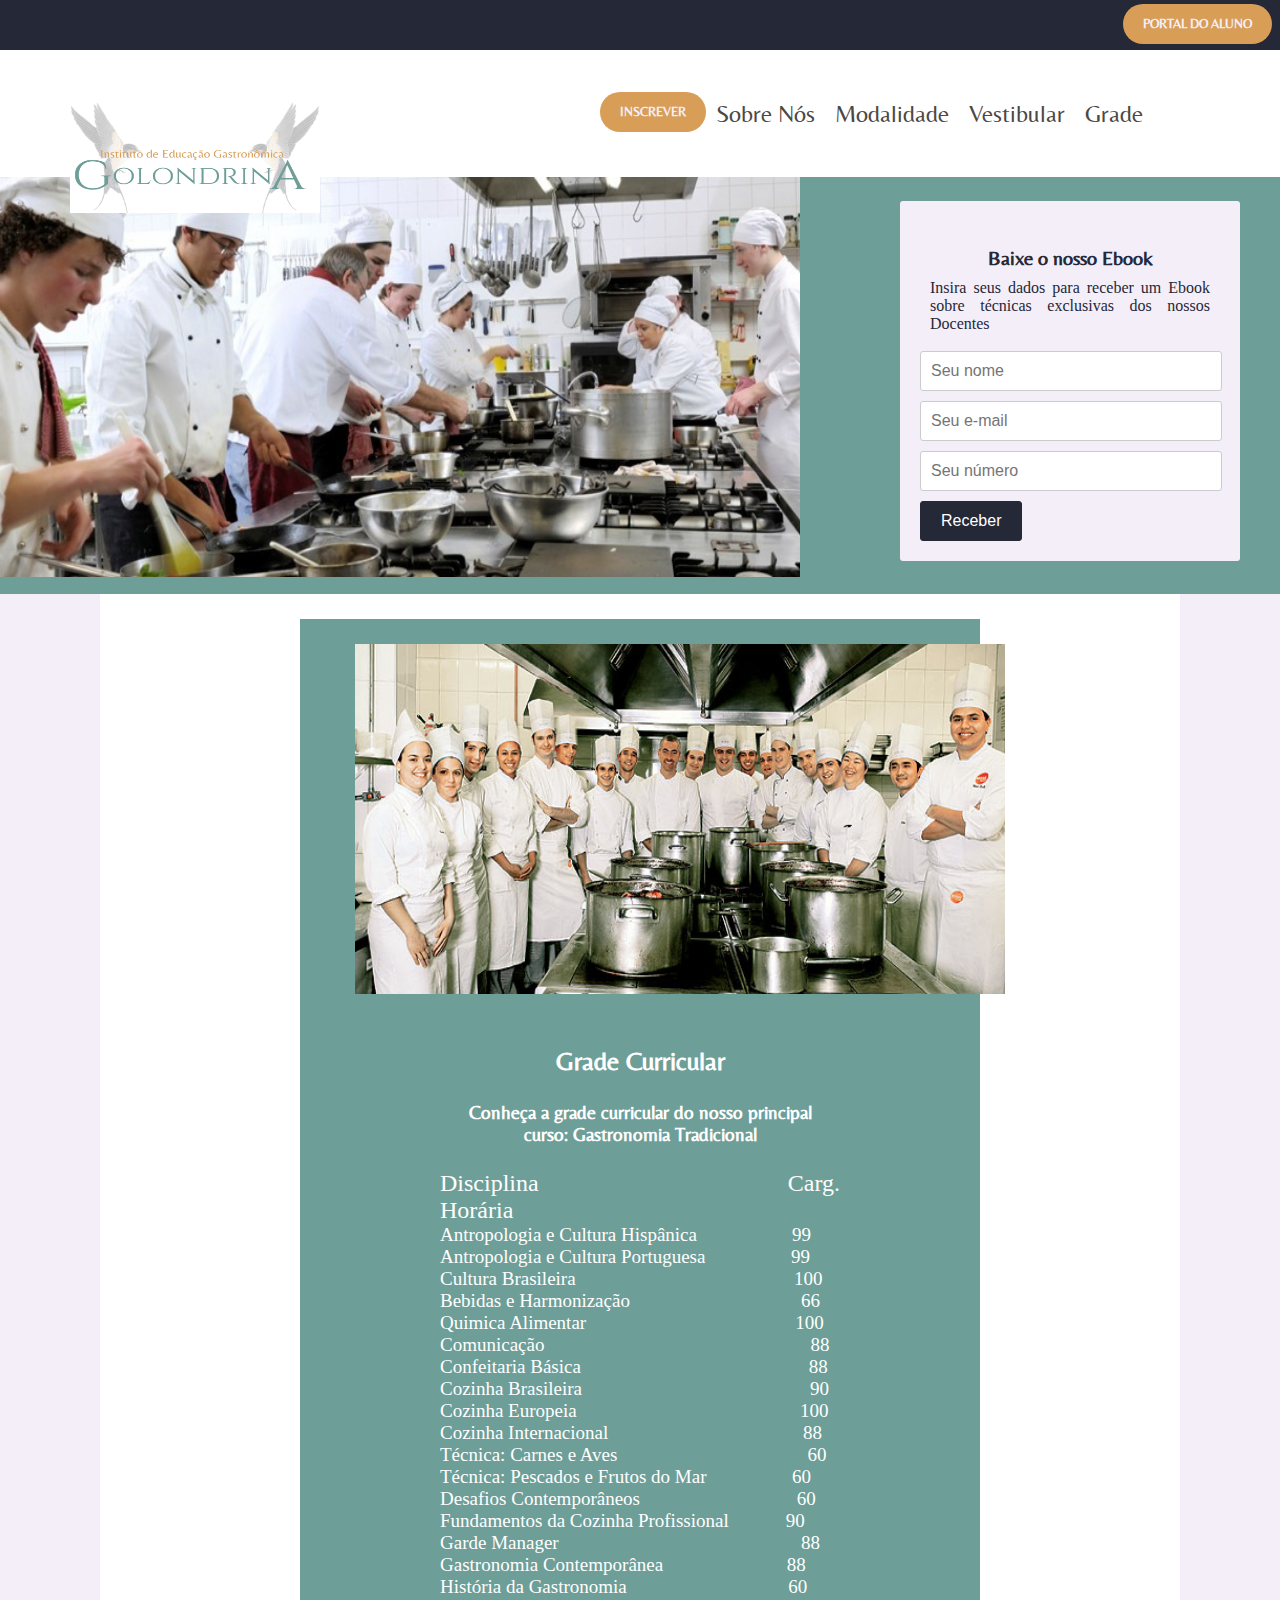
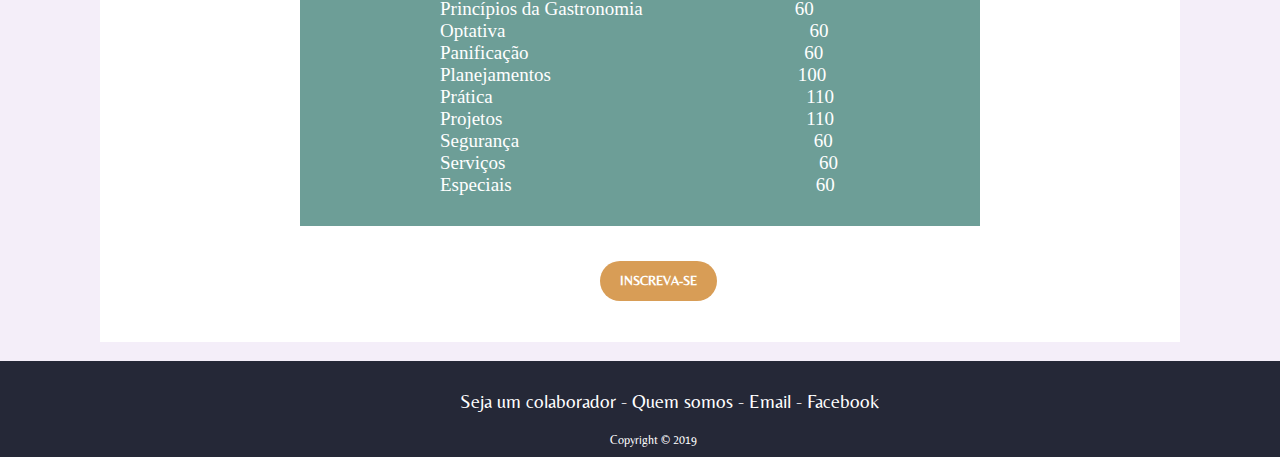
<file: grade.html>
<!DOCTYPE html>
<html>

<head>
    <meta charset="utf-8">
    <title>Instituto Gastronômico de Golondrina</title>
    <link rel="stylesheet" type="text/css" href="assets/css/style.css">
</head>

<body>
    <header>
        <nav class="topo">
            <div id="barra">
                <button class="arredonda">Portal do Aluno</button>
            </div>
        </nav>
    </header>
    <div id="alinha">
        <img class="displayed" src="assets/img/Goondrina.png" width="250px" height="110px">
        <ul id="menu">
            <li id="especial"><button class="arredonda" style="margin-top: 2px;">Inscrever</button></li>
            <li><a href="index.html">Sobre Nós</a></li>
            <li><a href="modalidade.html">Modalidade</a></li>
            <li><a href="vestibular.html">Vestibular</a></li>
            <li><a href="grade.html">Grade</a></li>
        </ul>
    </div>
    <section class="poster">
        <img src="assets/img/cozinha5.jpg" width="800px" height="400px">
        <div id="ebook">
            <h2>Baixe o nosso Ebook</h2>
            <p>Insira seus dados para receber um Ebook sobre técnicas exclusivas dos nossos Docentes</p><br />
            <form name='' action='' method='POST'>
                <input type='text' id='nome' name='nome' value='' placeholder='Seu nome' required /><br />
                <input type='email' id='email' name='email' value='' placeholder='Seu e-mail' required /><br />
                <input type='tel' id='numero' name='numero' value='' placeholder='Seu número' required /><br />
                <input type='submit' name='submit' value='Receber' />
            </form>
        </div>
    </section>
    <section>
        <section id="sobre" class="secao">
            <div id="grade" class="secao">
                <img src="assets/img/cozinha2.jpg" width="650px" height="350px" class="trad"
                    style="margin-left: -270px;">
                <h2>Grade Curricular</h2>
                <h4>Conheça a grade curricular do nosso principal curso: Gastronomia Tradicional</h4>
                <div class="grade-grade">
                    <span class="disc">Disciplina</span>
                    <span>                    </span>
                    <span class="disc">Carg. Horária</span>
                </div>
                <div class="grade-grade">
                    <span>Antropologia e Cultura Hispânica</span>
                    <span>         </span>
                    <span>99</span>
                </div>
                <div class="grade-grade">
                    <span>Antropologia e Cultura Portuguesa</span>
                    <span>        </span>
                    <span>99</span>
                </div>
                <div class="grade-grade">
                    <span>Cultura Brasileira</span>
                    <span>                      </span>
                    <span>100</span>
                </div>
                <div class="grade-grade">
                    <span>Bebidas e Harmonização</span>
                    <span>                 </span>
                    <span>66</span>
                </div>
                <div class="grade-grade">
                    <span>Quimica Alimentar</span>
                    <span>                     </span>
                    <span>100</span>
                </div>
                <div class="grade-grade">
                    <span>Comunicação</span>
                    <span>                           </span>
                    <span>88</span>
                </div>
                <div class="grade-grade">
                    <span>Confeitaria Básica</span>
                    <span>                       </span>
                    <span>88</span>
                </div>
                <div class="grade-grade">
                    <span>Cozinha Brasileira</span>
                    <span>                       </span>
                    <span>90</span>
                </div>
                <div class="grade-grade">
                    <span>Cozinha Europeia</span>
                    <span>                       </span>
                    <span>100</span>
                </div>
                <div class="grade-grade">
                    <span>Cozinha Internacional</span>
                    <span>                    </span>
                    <span>88</span>
                </div>
                <div class="grade-grade">
                    <span>Técnica: Carnes e Aves</span>
                    <span>                   </span>
                    <span>60</span>
                </div>
                <div class="grade-grade">
                    <span>Técnica: Pescados e Frutos do Mar</span>
                    <span>         </span>
                    <span>60</span>
                </div>
                <div class="grade-grade">
                    <span>Desafios Contemporâneos</span>
                    <span>                 </span>
                    <span>60</span>
                </div>
                <div class="grade-grade">
                    <span>Fundamentos da Cozinha Profissional</span>
                    <span>     </span>
                    <span>90</span>
                </div>
                <div class="grade-grade">
                    <span>Garde Manager</span>
                    <span>                         </span>
                    <span>88</span>
                </div>
                <div class="grade-grade">
                    <span>Gastronomia Contemporânea</span>
                    <span>            </span>
                    <span>88</span>
                </div>
                <div class="grade-grade">
                    <span>História da Gastronomia</span>
                    <span>                </span>
                    <span>60</span>
                </div>
                <div class="grade-grade">
                    <span>Princípios da Gastronomia</span>
                    <span>               </span>
                    <span>60</span>
                </div>
                <div class="grade-grade">
                    <span>Optativa</span>
                    <span>                               </span>
                    <span>60</span>
                </div>
                <div class="grade-grade">
                    <span>Panificação</span>
                    <span>                            </span>
                    <span>60</span>
                </div>
                <div class="grade-grade">
                        <span>Planejamentos</span>
                        <span>                         </span>
                        <span>100</span>
                    </div>
                    <div class="grade-grade">
                            <span>Prática</span>
                            <span>                                </span>
                            <span>110</span>
                        </div>
                        <div class="grade-grade">
                                <span>Projetos</span>
                                <span>                               </span>
                                <span>110</span>
                            </div>
                            <div class="grade-grade">
                                    <span>Segurança</span>
                                    <span>                              </span>
                                    <span>60</span>
                                </div>
                                <div class="grade-grade">
                                        <span>Serviços</span>
                                        <span>                                </span>
                                        <span>60</span>
                                    </div>
                                    <div class="grade-grade">
                                            <span>Especiais</span>
                                            <span>                               </span>
                                            <span>60</span>
                                        </div>
            </div>

            <button class="test"><a href="vestibular.html">Inscreva-se</a></button>
            <p>                       </p>
        </section>
    </section>
    <footer>
        <div class="footer">
            <p>Seja um colaborador - Quem somos - Email - Facebook</p>
            <small>Copyright © 2019 </small>
        </div>
    </footer>
    <script src="assets/js/scroll.js"></script>
    <script type="text/javascript" src="assets/js/video.js"></script>
</body>

</html>
</file>
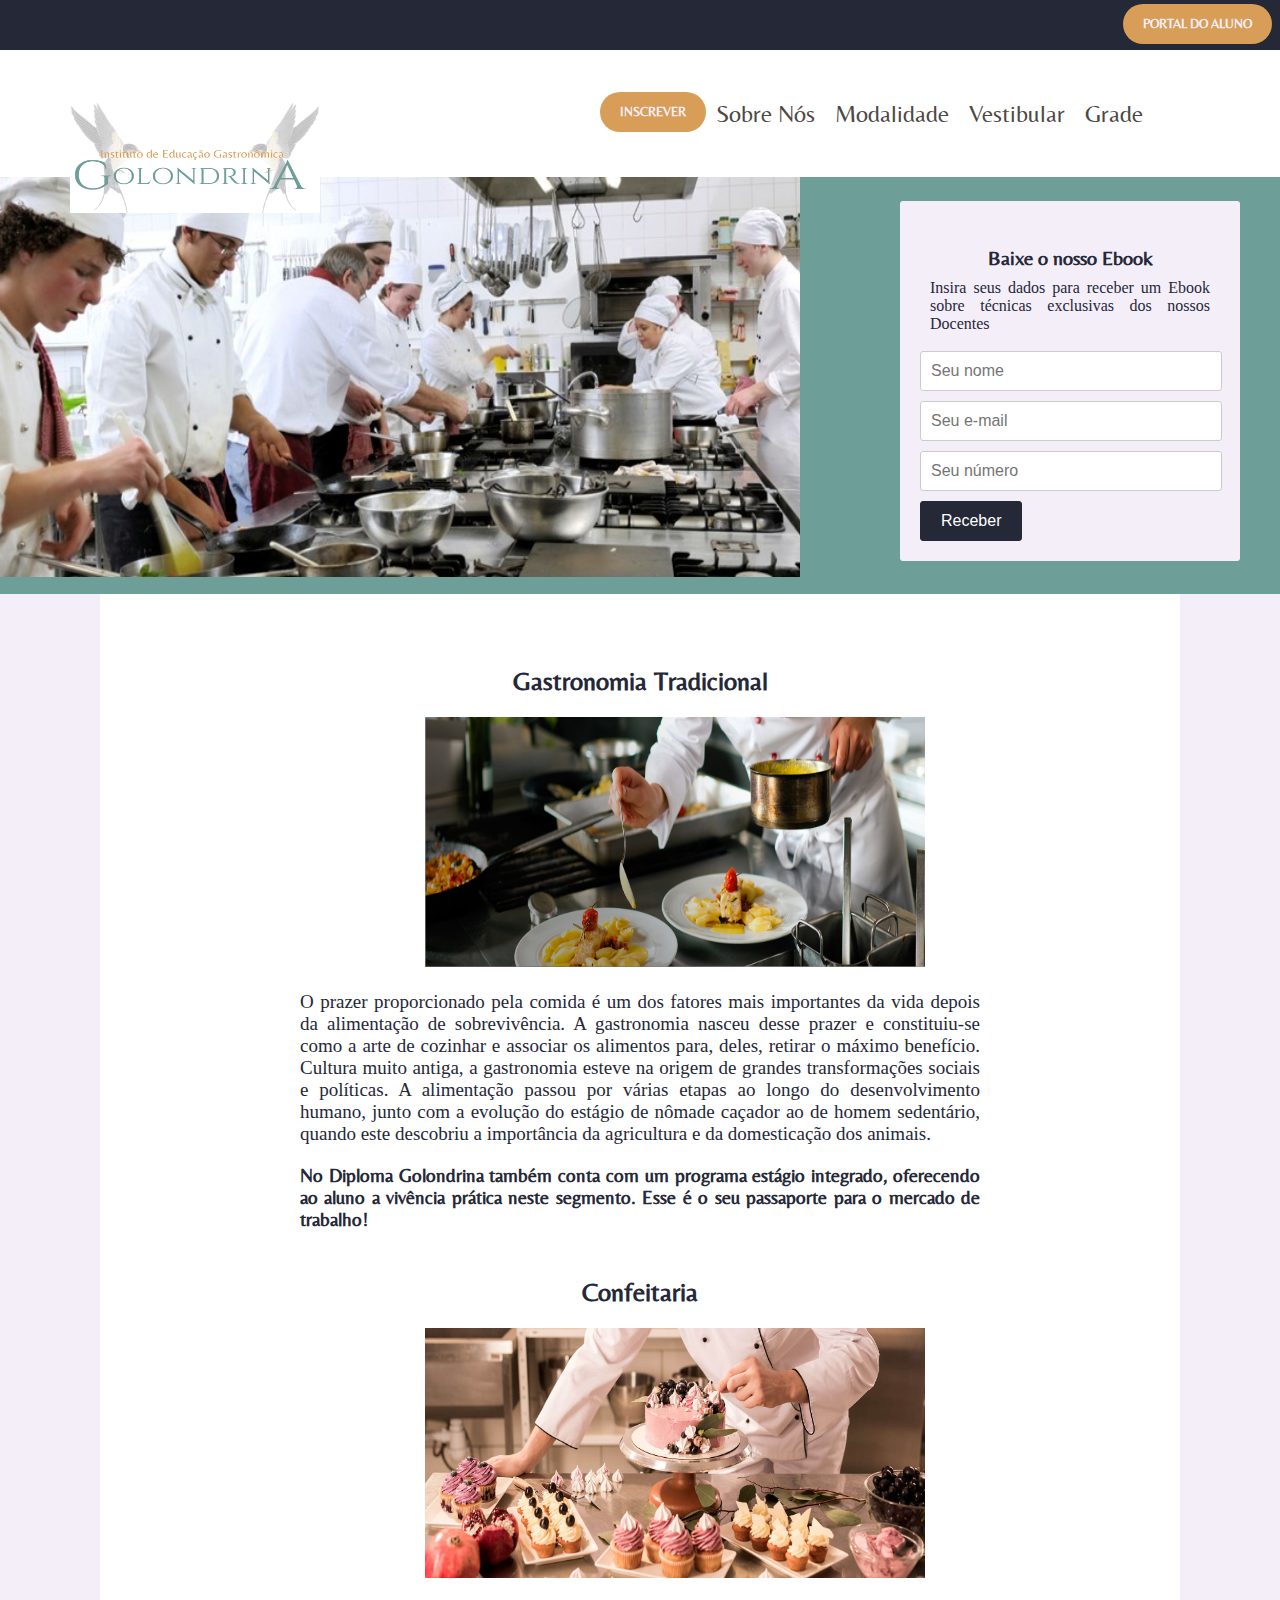
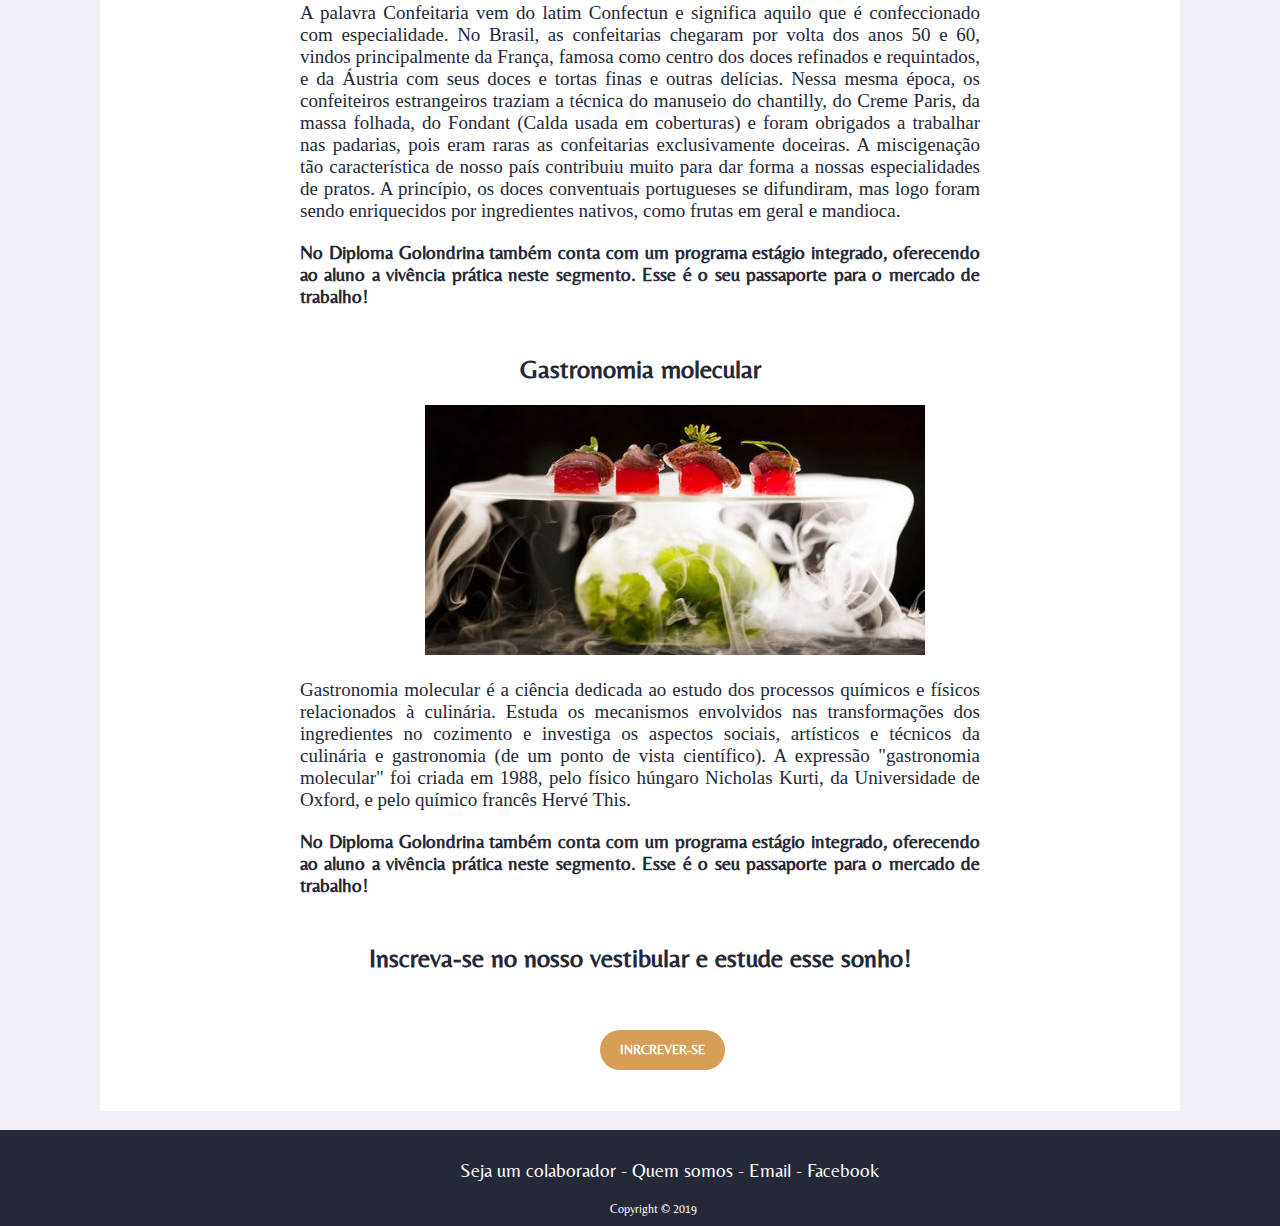
<file: modalidade.html>
<!DOCTYPE html>
<html>

<head>
    <meta charset="utf-8">
    <title>Instituto Gastronômico de Golondrina</title>
    <link rel="stylesheet" type="text/css" href="assets/css/style.css">
</head>

<body>
    <header>
        <nav class="topo">
            <div id="barra">
                <button class="arredonda">Portal do Aluno</button>
            </div>
        </nav>
    </header>
    <div id="alinha">
        <img class="displayed" src="assets/img/Goondrina.png" width="250px" height="110px">
        <ul id="menu">
            <li id="especial"><button class="arredonda" style="margin-top: 2px;">Inscrever</button></li>
            <li><a href="index.html">Sobre Nós</a></li>
            <li><a href="modalidade.html">Modalidade</a></li>
            <li><a href="vestibular.html">Vestibular</a></li>
            <li><a href="grade.html">Grade</a></li>
        </ul>
    </div>
    <section class="poster">
        <img src="assets/img/cozinha5.jpg" width="800px" height="400px">
        <div id="ebook">
            <h2>Baixe o nosso Ebook</h2>
            <p>Insira seus dados para receber um Ebook sobre técnicas exclusivas dos nossos Docentes</p><br />
            <form name='' action='' method='POST'>
                <input type='text' id='nome' name='nome' value='' placeholder='Seu nome' required /><br />
                <input type='email' id='email' name='email' value='' placeholder='Seu e-mail' required /><br />
                <input type='tel' id='numero' name='numero' value='' placeholder='Seu número' required /><br />
                <input type='submit' name='submit' value='Receber' />
            </form>
        </div>
    </section>
    <section>
        <section id="sobre" class="secao">
            <article>
                <h2>Gastronomia Tradicional</h2>
                <img src="assets/img/gastronomia.jpg" width="500px" height="250px" class="trad">
                <p>O prazer proporcionado pela comida é um dos fatores mais importantes da vida depois da alimentação de
                    sobrevivência.
                    A gastronomia nasceu desse prazer e constituiu-se como a arte de cozinhar e associar os alimentos
                    para, deles,
                    retirar o máximo benefício. Cultura muito antiga, a gastronomia esteve na origem de grandes
                    transformações
                    sociais e políticas. A alimentação passou por várias etapas ao longo do desenvolvimento humano,
                    junto com
                    a evolução do estágio de nômade caçador ao de homem sedentário, quando este descobriu a importância
                    da
                    agricultura e da domesticação dos animais. </p>
                <p class="especial"><b>No Diploma Golondrina também conta com um programa
                        estágio integrado, oferecendo ao
                        aluno a vivência prática neste segmento. Esse é o seu passaporte para o mercado de trabalho!</b>
                </p>
            </article>
            <article>
                <h2>Confeitaria</h2>
                <img src="assets/img/confeitaria.jpg" width="500px" height="250px" class="trad">
                <p>A palavra Confeitaria vem do latim Confectun e significa aquilo que é confeccionado com
                    especialidade.
                    No Brasil, as confeitarias chegaram por volta dos anos 50 e 60, vindos principalmente da França,
                    famosa como centro dos doces refinados e requintados, e da Áustria com seus doces e tortas finas e
                    outras delícias. Nessa mesma época, os confeiteiros estrangeiros traziam a técnica do manuseio do
                    chantilly, do Creme Paris, da massa folhada, do Fondant (Calda usada em coberturas) e foram
                    obrigados a trabalhar nas padarias, pois eram raras as confeitarias exclusivamente doceiras. A
                    miscigenação tão característica de nosso país contribuiu muito para dar forma a nossas
                    especialidades de pratos. A princípio, os doces conventuais portugueses se difundiram, mas logo
                    foram sendo enriquecidos por ingredientes nativos, como frutas em geral e mandioca. </p>
                <p class="especial"><b>No Diploma Golondrina também conta com um programa
                        estágio integrado, oferecendo ao
                        aluno a vivência prática neste segmento. Esse é o seu passaporte para o mercado de trabalho!</b>
                </p>
            </article>
            <article>
                <h2>Gastronomia molecular</h2>
                <img src="assets/img/molecular.jpg" width="500px" height="250" class="trad">
                <p>Gastronomia molecular é a ciência dedicada ao estudo dos processos químicos e físicos relacionados à
                    culinária. Estuda os mecanismos envolvidos nas transformações dos ingredientes no cozimento e
                    investiga os aspectos sociais, artísticos e técnicos da culinária e gastronomia (de um ponto de
                    vista científico).

                    A expressão "gastronomia molecular" foi criada em 1988, pelo físico húngaro Nicholas Kurti, da
                    Universidade de Oxford, e pelo químico francês Hervé This. </p>
                <p class="especial"><b>No Diploma Golondrina também conta com um programa
                        estágio integrado, oferecendo ao
                        aluno a vivência prática neste segmento. Esse é o seu passaporte para o mercado de trabalho!</b>
                </p>
            </article>
            <h2>Inscreva-se no nosso vestibular e estude esse sonho!</h2>
            <button class="test"><a href="vestibular.html">Inrcrever-se</a></button>
            <p>                       </p>
        </section>
    </section>
    <footer>
        <div class="footer">
            <p>Seja um colaborador - Quem somos - Email - Facebook</p>
            <small>Copyright © 2019 </small>
        </div>
    </footer>
    <script src="assets/js/scroll.js"></script>
    <script type="text/javascript" src="assets/js/video.js"></script>
</body>

</html>
</file>
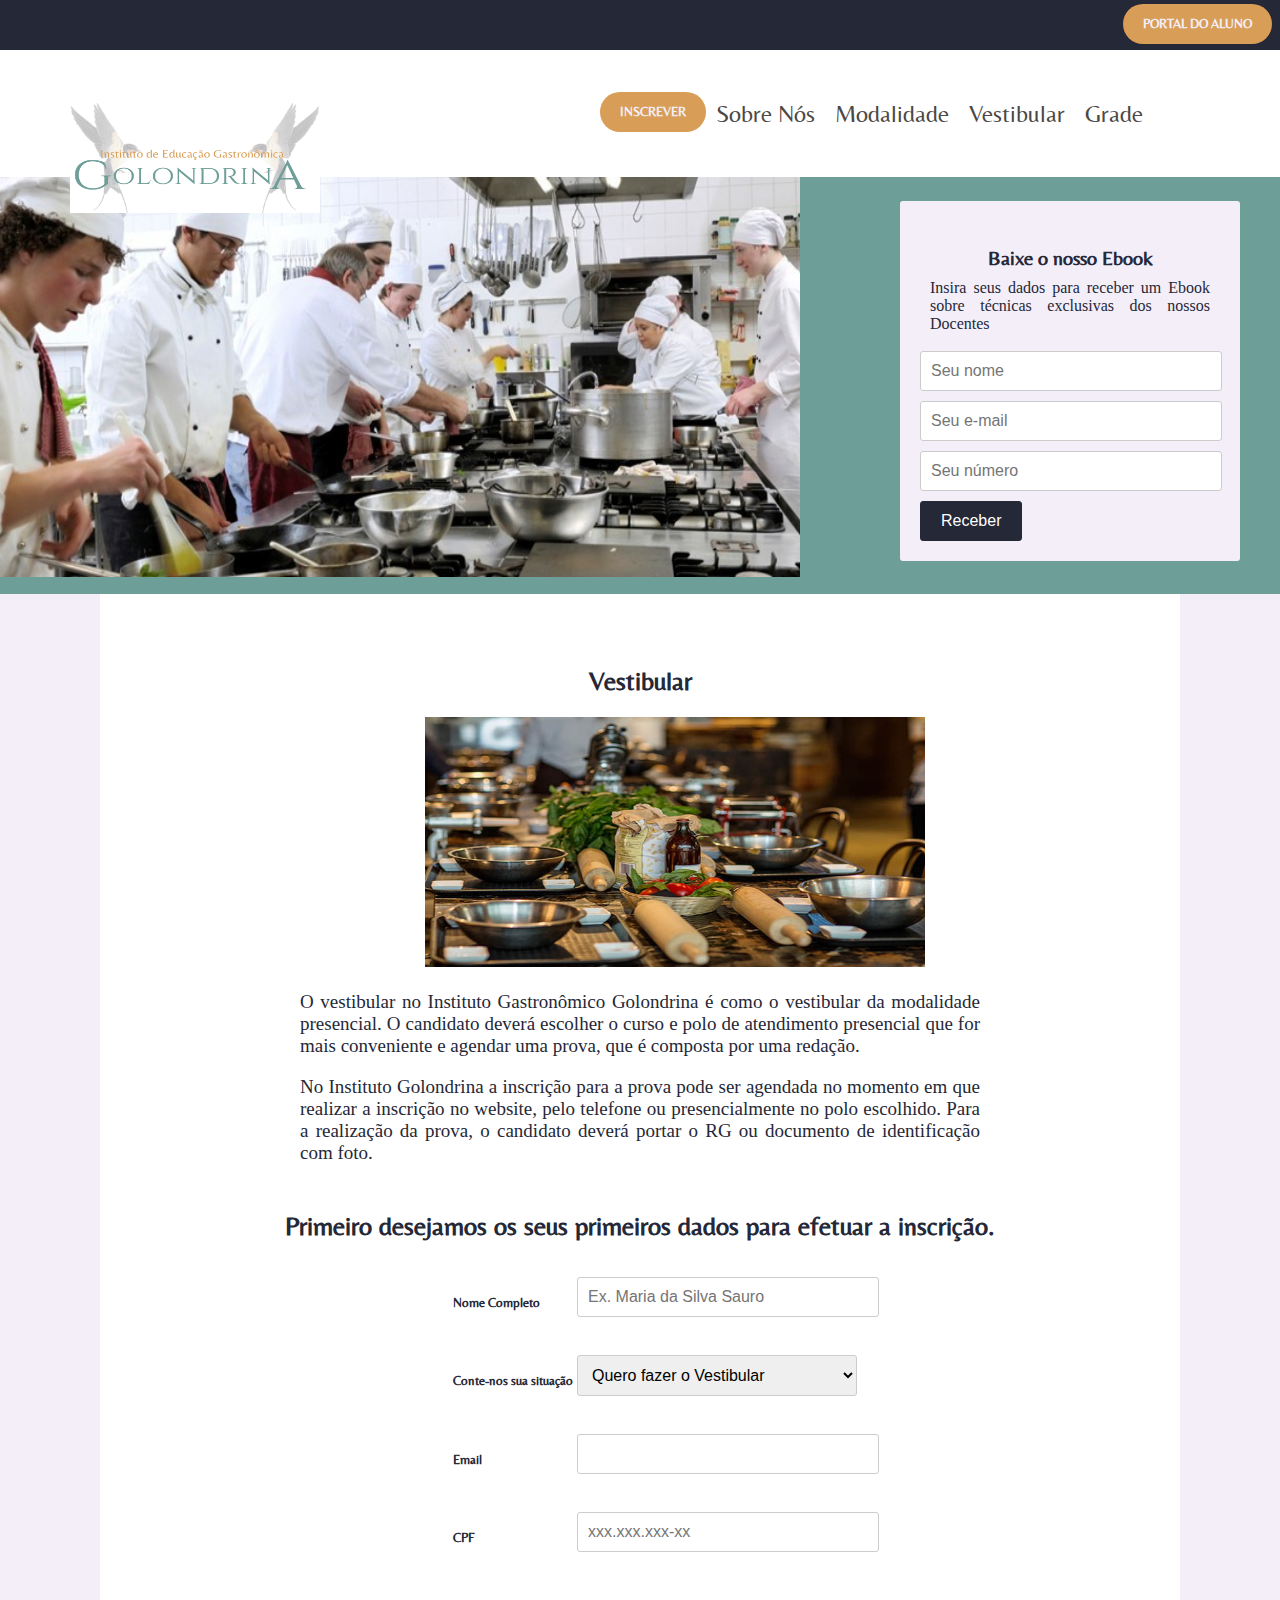
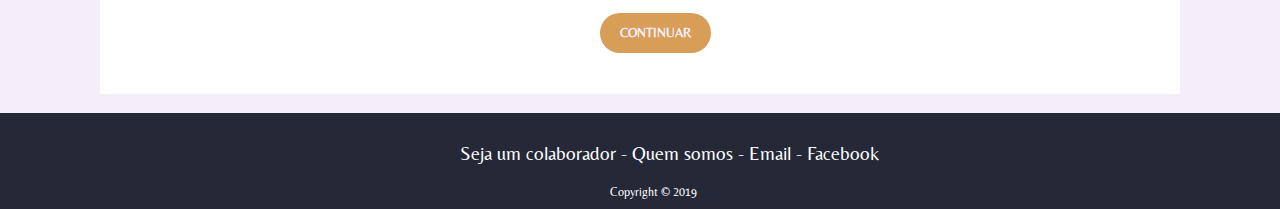
<file: vestibular.html>
<!DOCTYPE html>
<html>

<head>
    <meta charset="utf-8">
    <title>Instituto Gastronômico de Golondrina</title>
    <link rel="stylesheet" type="text/css" href="assets/css/style.css">
</head>

<body>
    <header>
        <nav class="topo">
            <div id="barra">
                <button class="arredonda">Portal do Aluno</button>
            </div>
        </nav>
    </header>
    <div id="alinha">
        <img class="displayed" src="assets/img/Goondrina.png" width="250px" height="110px">
        <ul id="menu">
            <li id="especial"><button class="arredonda" style="margin-top: 2px;">Inscrever</button></li>
            <li><a href="index.html">Sobre Nós</a></li>
            <li><a href="modalidade.html">Modalidade</a></li>
            <li><a href="vestibular.html">Vestibular</a></li>
            <li><a href="grade.html">Grade</a></li>
        </ul>
    </div>
    <section class="poster">
        <img src="assets/img/cozinha5.jpg" width="800px" height="400px">
        <div id="ebook">
            <h2>Baixe o nosso Ebook</h2>
            <p>Insira seus dados para receber um Ebook sobre técnicas exclusivas dos nossos Docentes</p><br />
            <form name='' action='' method='POST'>
                <input type='text' id='nome' name='nome' value='' placeholder='Seu nome' required /><br />
                <input type='email' id='email' name='email' value='' placeholder='Seu e-mail' required /><br />
                <input type='tel' id='numero' name='numero' value='' placeholder='Seu número' required /><br />
                <input type='submit' name='submit' value='Receber' />
            </form>
        </div>
    </section>
    <section>
        <section id="sobre" class="secao">
            <article>
                <h2>Vestibular</h2>
                <img src="assets/img/cozinha3.jpg" width="500px" height="250px" class="trad">
                <p>
                    O vestibular no Instituto Gastronômico Golondrina é como o vestibular da modalidade presencial.
                    O candidato deverá escolher o curso e polo de atendimento presencial que for mais
                    conveniente e agendar uma prova, que é composta por uma redação.
                </p>
                <p>
                    No Instituto Golondrina a inscrição para a prova pode ser agendada no momento em que realizar a
                    inscrição no
                    website, pelo telefone ou presencialmente no polo escolhido. Para a realização da prova, o
                    candidato deverá portar o RG ou documento de identificação com foto.
                </p>
            </article>
            <h2>Primeiro desejamos os seus primeiros dados para efetuar a inscrição.</h2>
            <div id="conteudo">
                <table>
                    <tbody>
                        <tr>
                            <td><label for="rname">
                                    <h6>Nome Completo</h6>
                                </label></td>
                            <td><input type="text" placeholder="Ex. Maria da Silva Sauro" name="rname" required></td>
                        </tr>
                        <tr>
                            <td><label for="categ">
                                    <h6>Conte-nos sua situação</h6>
                                </label></td>
                            <td><select name="categ" form="categ">
                                    <option value="">Quero fazer o Vestibular</option>
                                    <option value="">Quero usar a nota do ENEM</option>
                                    <option value="">Já sou graduado e desejo uma pós</option>
                                    <option value="">Quero Treinar</option>
                                </select></td>
                        </tr>
                        <tr>
                            <td><label for="prep">
                                    <h6>Email</h6>
                                </label></td>
                            <td><input type="email" name="email" required></td>
                        </tr>
                        <tr>
                            <td><label for="cpf">
                                    <h6>CPF</h6>
                                </label></td>
                            <td><input type="text" placeholder="xxx.xxx.xxx-xx" name="cpf" required></td>
                        </tr>
                    </tbody>
                </table>

            </div>
            <button class="test">Continuar</button>
            <p>                       </p>
        </section>
    </section>
    <footer>
        <div class="footer">
            <p>Seja um colaborador - Quem somos - Email - Facebook</p>
            <small>Copyright © 2019 </small>
        </div>
    </footer>
    <script src="assets/js/scroll.js"></script>
    <script type="text/javascript" src="assets/js/video.js"></script>
</body>

</html>
</file>
<file: assets/css/style.css>
@import url('https://fonts.googleapis.com/css?family=Cinzel&display=swap');
@import url('https://fonts.googleapis.com/css?family=Belleza&display=swap');
body {
  margin: 0px;
  padding: 0px;
  background-color: rgb(244, 238, 249);
}

.topo {
  background-color: #252837;
  padding-bottom: 50px;
}

.topo a {
  text-decoration: none;
  color: white;
  font-size: 1em;
}

#barra {
  margin-top: -31px;
  float: right;
  padding-right: 8px;
  text-decoration: none;
  color: white;
}

.arredonda {
  color: rgb(244, 238, 249);
  background-color: #d89d56;
  border: none;
  height: 40px;
  line-height: 30px;
  padding: 0 20px;
  text-transform: uppercase;
  font-weight: bold;
  cursor: pointer;
  border-radius: 30px;
  margin-top: 35px;
  font-family: 'Belleza', sans-serif;
}

.menu {
  margin: 0px;
  padding: 0px;
  list-style: none;
  border: 1px solid transparent;
  float: left;
}

.menu li {
  position: relative;
  float: left;
  border-right: 1px solid transparent;
}

.menu li a {
  color: #333;
  text-decoration: none;
  padding: 5px 10px;
  display: block;
}

.menu li ul {
  position: absolute;
  top: 25px;
  left: 0;
  background-color: #fff;
  display: none;
}

/* Estilização do dropdonw*/

#menu {
  list-style-type: none;
  margin: 0;
  padding: 0;
  overflow: hidden;
  background-color: white;
  padding-left: 600px;
  padding-bottom: 40px;
  padding-top: 40px;
}

#menu li {
  float: left;
  font-size: 20px;
}

li a, .dropbtn {
  display: inline-block;
  color: #4c4844;
  padding: 10px 10px;
  text-decoration: none;
  font-family: 'Belleza', sans-serif;
  font-size: 24px;
}

#alinha {
  text-align: right;
}
a{
  text-decoration: none;
  color: white;
}

img.displayed {
  display: block;
  margin: 0;
  position: absolute;
  top: 17.5%;
  transform: translate(0, -50%);
  padding-left: 70px;
}

.poster {
  background-color: #6d9e97;
  padding-bottom: 33px;
}

#ebook {
  margin: 50px;
  width: 100%;
  max-width: 300px;
  background: rgb(244, 238, 249);
  -webkit-border-radius: 3px;
  -moz-border-radius: 3px;
  border-radius: 3px;
  padding: 20px;
  text-align: left;
  font-family: 'Arial, Times, serif';
  font-size: 16px;
  color: #666;
  margin-top: -380px;
  margin-right: 5px;
  margin-left: 900px;
  margin-bottom: 0px;
}

#ebook h2 {
  margin: 0px;
  color: #252837;
  font-size: 20px;
  font-family: 'Belleza', sans-serif;
}

#ebook p {
  margin: 0px;
  color: #252837;
  font-size: 16px;
  font-family: Georgia, 'Times New Roman', Times, serif;
  padding-left: 10px;
  padding-right: 10px;
  padding-top: 10px;
  text-align: justify;
}

input[type=text], input[type=email], input[type=tel], input[type=number], input[type=file], input[type=time], textarea, select {
  width: 100%;
  max-width: 280px;
  margin-bottom: 10px;
  padding: 10px;
  border: 1px #CCC solid;
  -webkit-border-radius: 3px;
  -moz-border-radius: 3px;
  border-radius: 3px;
  font-size: 16px;
}

input[type=submit] {
  margin: 0px;
  background: #252837;
  padding: 10px 20px;
  border: 1px #252837 solid;
  -webkit-border-radius: 3px;
  -moz-border-radius: 3px;
  border-radius: 3px;
  cursor: pointer;
  font-size: 16px;
  color: #FFF;
}

.secao, h2 {
  font-family: 'Belleza', sans-serif;
  color: #252837;
  text-align: center;
  font-size: 26px;
  padding-top: 25px;
}

.secao, p {
  font-size: 19px;
  padding-left: 100px;
  padding-right: 100px;
  text-align: justify;
  font-family: Georgia, 'Times New Roman', Times, serif;
}

#videos {
  padding-left: 200px;
}

.alinhavid {
  padding-left: 225px;
}

.img {
  display: inline;
}

#sobre {
  background-color: white;
  margin-left: 100px;
  margin-right: 100px;
}
#mod {
  background-color: #6d9e97;
  margin-left: 100px;
  margin-right: 100px;
  padding-bottom: 30px;
}
.row {
  display: flex;
  align-items: center;
  justify-content: center;
  margin-top: 20px;
  
}
.row p{
  color: white;
  font-family: Georgia, 'Times New Roman', Times, serif; 
  font-size: 14px;
  padding-left: 40px;
  padding-right: 40px;
}
#vest{
  background-color: white;
  margin-left: 100px;
  margin-right: 100px;
  padding-bottom: 30px;
}
#grade{
  background-color: #6d9e97;
  margin-left: 100px;
  margin-right: 100px;
  padding-bottom: 30px;
}
#grade h4{
  font-family: 'Belleza', sans-serif; 
  font-size: 19px;
  text-align: center;
  padding-left: 50px;
  padding-right: 50px;
  color: white;
}
#grade h2{
  color: white;
}
.grade-grade{
  padding-right: 40px;
  padding-left: 40px;
  color: white;
}

.test{
  margin-top: 2px; 
  margin-left: 400px;
  color: rgb(244, 238, 249);
  background-color: #d89d56;
  border: none;
  height: 40px;
  line-height: 30px;
  padding: 0 20px;
  text-transform: uppercase;
  font-weight: bold;
  cursor: pointer;
  border-radius: 30px;
  margin-top: 35px;
  font-family: 'Belleza', sans-serif;
  
}

footer{
  margin: 0px;
  padding: 10px;
  margin-bottom: -30px;
  background-color:  #252837;
  font-size: 0.9em;
  color: white;
  font-family: 'Belleza','sans-serif';
  
}
footer p {
  font-family: 'Belleza','sans-serif';
  padding-left: 450px;
}
.disc{
  font-size: 24px;
}
small{
  padding-left: 600px;
}
.topico{
  color: white;
}
.especial{
  font-family: 'Belleza','sans-serif';
}
.trad{
  padding-left: 225px;
}
#conteudo{
  padding-left: 250px;
  font-family: 'Belleza', sans-serif;
}
</file>
